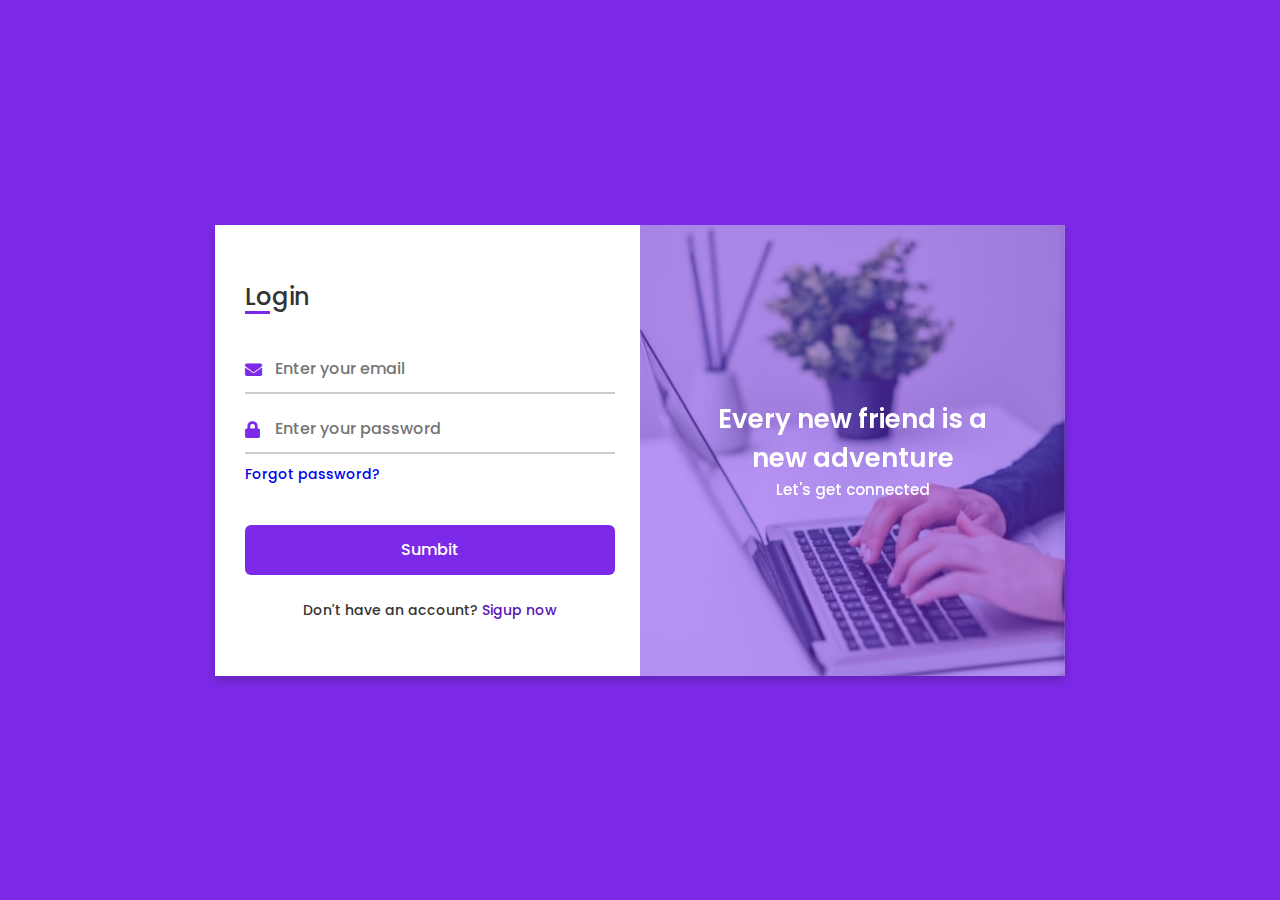
<file: login/login.html>
<!DOCTYPE html>
<!-- Coding by CodingNepal | www.codingnepalweb.com-->
<html lang="en" dir="ltr">
  <head>
    <meta charset="UTF-8">
    <title> Login and Registration Form in HTML & CSS | CodingLab </title>
    <link rel="stylesheet" href="login.css">
    <!-- Fontawesome CDN Link -->
    <link rel="stylesheet" href="https://cdnjs.cloudflare.com/ajax/libs/font-awesome/5.15.3/css/all.min.css">
    <meta name="viewport" content="width=device-width, initial-scale=1.0">
   </head>
<body>
  <div class="container">
    <input type="checkbox" id="flip">
    <div class="cover">
      <div class="front">
        <img src="/images/login.png" alt="">
        <div class="text">
          <span class="text-1">Every new friend is a <br> new adventure</span>
          <span class="text-2">Let's get connected</span>
        </div>
      </div>
      <div class="back">
        <!--<img class="backImg" src="images/backImg.jpg" alt="">-->
        <div class="text">
          <span class="text-1">Complete miles of journey <br> with one step</span>
          <span class="text-2">Let's get started</span>
        </div>
      </div>
    </div>
    <div class="forms">
        <div class="form-content">
          <div class="login-form">
            <div class="title">Login</div>
          <form action="#">
            <div class="input-boxes">
              <div class="input-box">
                <i class="fas fa-envelope"></i>
                <input type="text" placeholder="Enter your email" required>
              </div>
              <div class="input-box">
                <i class="fas fa-lock"></i>
                <input type="password" placeholder="Enter your password" required>
              </div>
              <div class="text"><a href="#">Forgot password?</a></div>
              <div class="button input-box">
                <input type="submit" value="Sumbit">
              </div>
              <div class="text sign-up-text">Don't have an account? <label for="flip">Sigup now</label></div>
            </div>
        </form>
      </div>
        <div class="signup-form">
          <div class="title">Signup</div>
        <form action="#">
            <div class="input-boxes">
              <div class="input-box">
                <i class="fas fa-user"></i>
                <input type="text" placeholder="Enter your name" required>
              </div>
              <div class="input-box">
                <i class="fas fa-envelope"></i>
                <input type="text" placeholder="Enter your email" required>
              </div>
              <div class="input-box">
                <i class="fas fa-lock"></i>
                <input type="password" placeholder="Enter your password" required>
              </div>
              <div class="button input-box">
                <input type="submit" value="Sumbit">
              </div>
              <div class="text sign-up-text">Already have an account? <label for="flip">Login now</label></div>
            </div>
      </form>
    </div>
    </div>
    </div>
  </div>
</body>
</html>
</file>
<file: login/login.css>
/* Google Font Link */
@import url('https://fonts.googleapis.com/css2?family=Poppins:wght@200;300;400;500;600;700&display=swap');
*{
  margin: 0;
  padding: 0;
  box-sizing: border-box;
  font-family: "Poppins" , sans-serif;
}
body{
  min-height: 100vh;
  display: flex;
  align-items: center;
  justify-content: center;
  background: #7d2ae8;
  padding: 30px;
}
.container{
  position: relative;
  max-width: 850px;
  width: 100%;
  background: #fff;
  padding: 40px 30px;
  box-shadow: 0 5px 10px rgba(0,0,0,0.2);
  perspective: 2700px;
}
.container .cover{
  position: absolute;
  top: 0;
  left: 50%;
  height: 100%;
  width: 50%;
  z-index: 98;
  transition: all 1s ease;
  transform-origin: left;
  transform-style: preserve-3d;
}
.container #flip:checked ~ .cover{
  transform: rotateY(-180deg);
}
 .container .cover .front,
 .container .cover .back{
  position: absolute;
  top: 0;
  left: 0;
  height: 100%;
  width: 100%;
}
.cover .back{
  transform: rotateY(180deg);
  backface-visibility: hidden;
}
.container .cover::before,
.container .cover::after{
  content: '';
  position: absolute;
  height: 100%;
  width: 100%;
  background: #7d2ae8;
  opacity: 0.5;
  z-index: 12;
}
.container .cover::after{
  opacity: 0.3;
  transform: rotateY(180deg);
  backface-visibility: hidden;
}
.container .cover img{
  position: absolute;
  height: 100%;
  width: 100%;
  object-fit: cover;
  z-index: 10;
}
.container .cover .text{
  position: absolute;
  z-index: 130;
  height: 100%;
  width: 100%;
  display: flex;
  flex-direction: column;
  align-items: center;
  justify-content: center;
}
.cover .text .text-1,
.cover .text .text-2{
  font-size: 26px;
  font-weight: 600;
  color: #fff;
  text-align: center;
}
.cover .text .text-2{
  font-size: 15px;
  font-weight: 500;
}
.container .forms{
  height: 100%;
  width: 100%;
  background: #fff;
}
.container .form-content{
  display: flex;
  align-items: center;
  justify-content: space-between;
}
.form-content .login-form,
.form-content .signup-form{
  width: calc(100% / 2 - 25px);
}
.forms .form-content .title{
  position: relative;
  font-size: 24px;
  font-weight: 500;
  color: #333;
}
.forms .form-content .title:before{
  content: '';
  position: absolute;
  left: 0;
  bottom: 0;
  height: 3px;
  width: 25px;
  background: #7d2ae8;
}
.forms .signup-form  .title:before{
  width: 20px;
}
.forms .form-content .input-boxes{
  margin-top: 30px;
}
.forms .form-content .input-box{
  display: flex;
  align-items: center;
  height: 50px;
  width: 100%;
  margin: 10px 0;
  position: relative;
}
.form-content .input-box input{
  height: 100%;
  width: 100%;
  outline: none;
  border: none;
  padding: 0 30px;
  font-size: 16px;
  font-weight: 500;
  border-bottom: 2px solid rgba(0,0,0,0.2);
  transition: all 0.3s ease;
}
.form-content .input-box input:focus,
.form-content .input-box input:valid{
  border-color: #7d2ae8;
}
.form-content .input-box i{
  position: absolute;
  color: #7d2ae8;
  font-size: 17px;
}
.forms .form-content .text{
  font-size: 14px;
  font-weight: 500;
  color: #333;
}
.forms .form-content .text a{
  text-decoration: none;
}
.forms .form-content .text a:hover{
  text-decoration: underline;
}
.forms .form-content .button{
  color: #fff;
  margin-top: 40px;
}
.forms .form-content .button input{
  color: #fff;
  background: #7d2ae8;
  border-radius: 6px;
  padding: 0;
  cursor: pointer;
  transition: all 0.4s ease;
}
.forms .form-content .button input:hover{
  background: #5b13b9;
}
.forms .form-content label{
  color: #5b13b9;
  cursor: pointer;
}
.forms .form-content label:hover{
  text-decoration: underline;
}
.forms .form-content .login-text,
.forms .form-content .sign-up-text{
  text-align: center;
  margin-top: 25px;
}
.container #flip{
  display: none;
}
@media (max-width: 730px) {
  .container .cover{
    display: none;
  }
  .form-content .login-form,
  .form-content .signup-form{
    width: 100%;
  }
  .form-content .signup-form{
    display: none;
  }
  .container #flip:checked ~ .forms .signup-form{
    display: block;
  }
  .container #flip:checked ~ .forms .login-form{
    display: none;
  }
}
</file>
